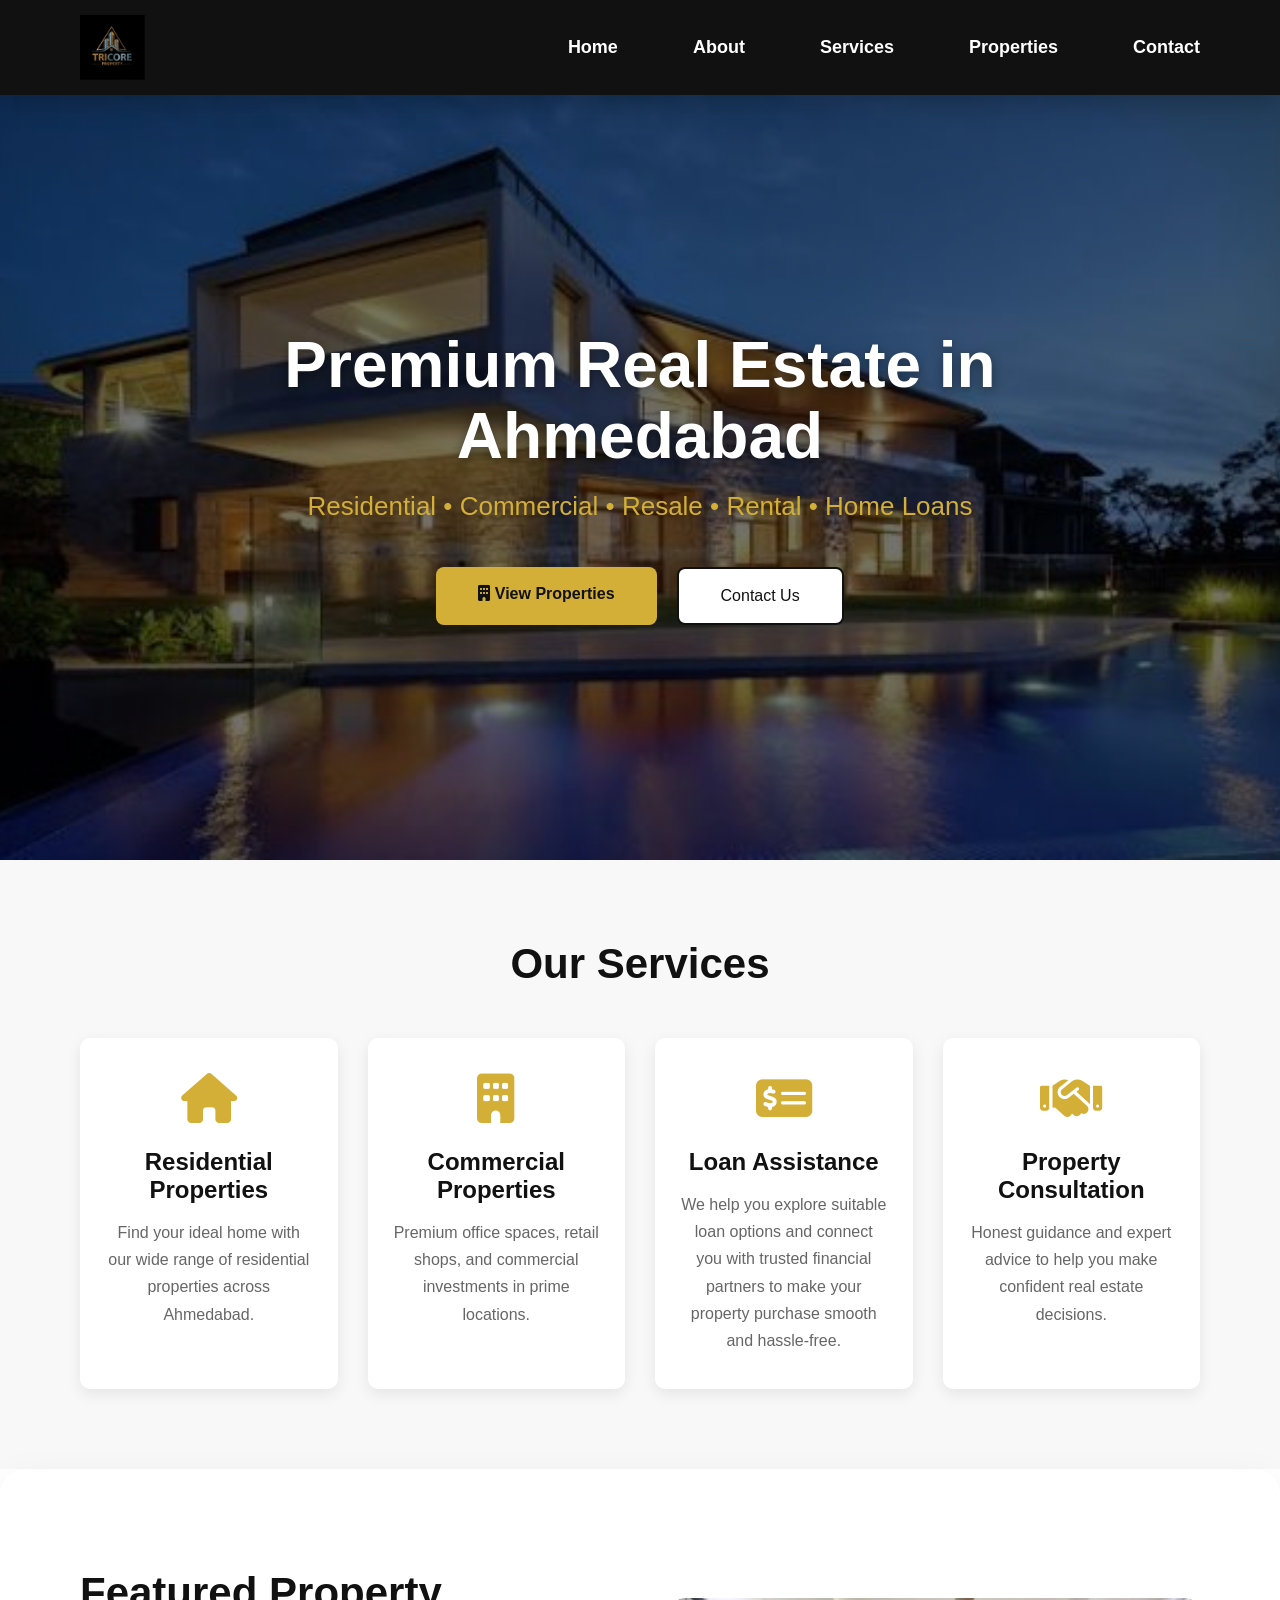
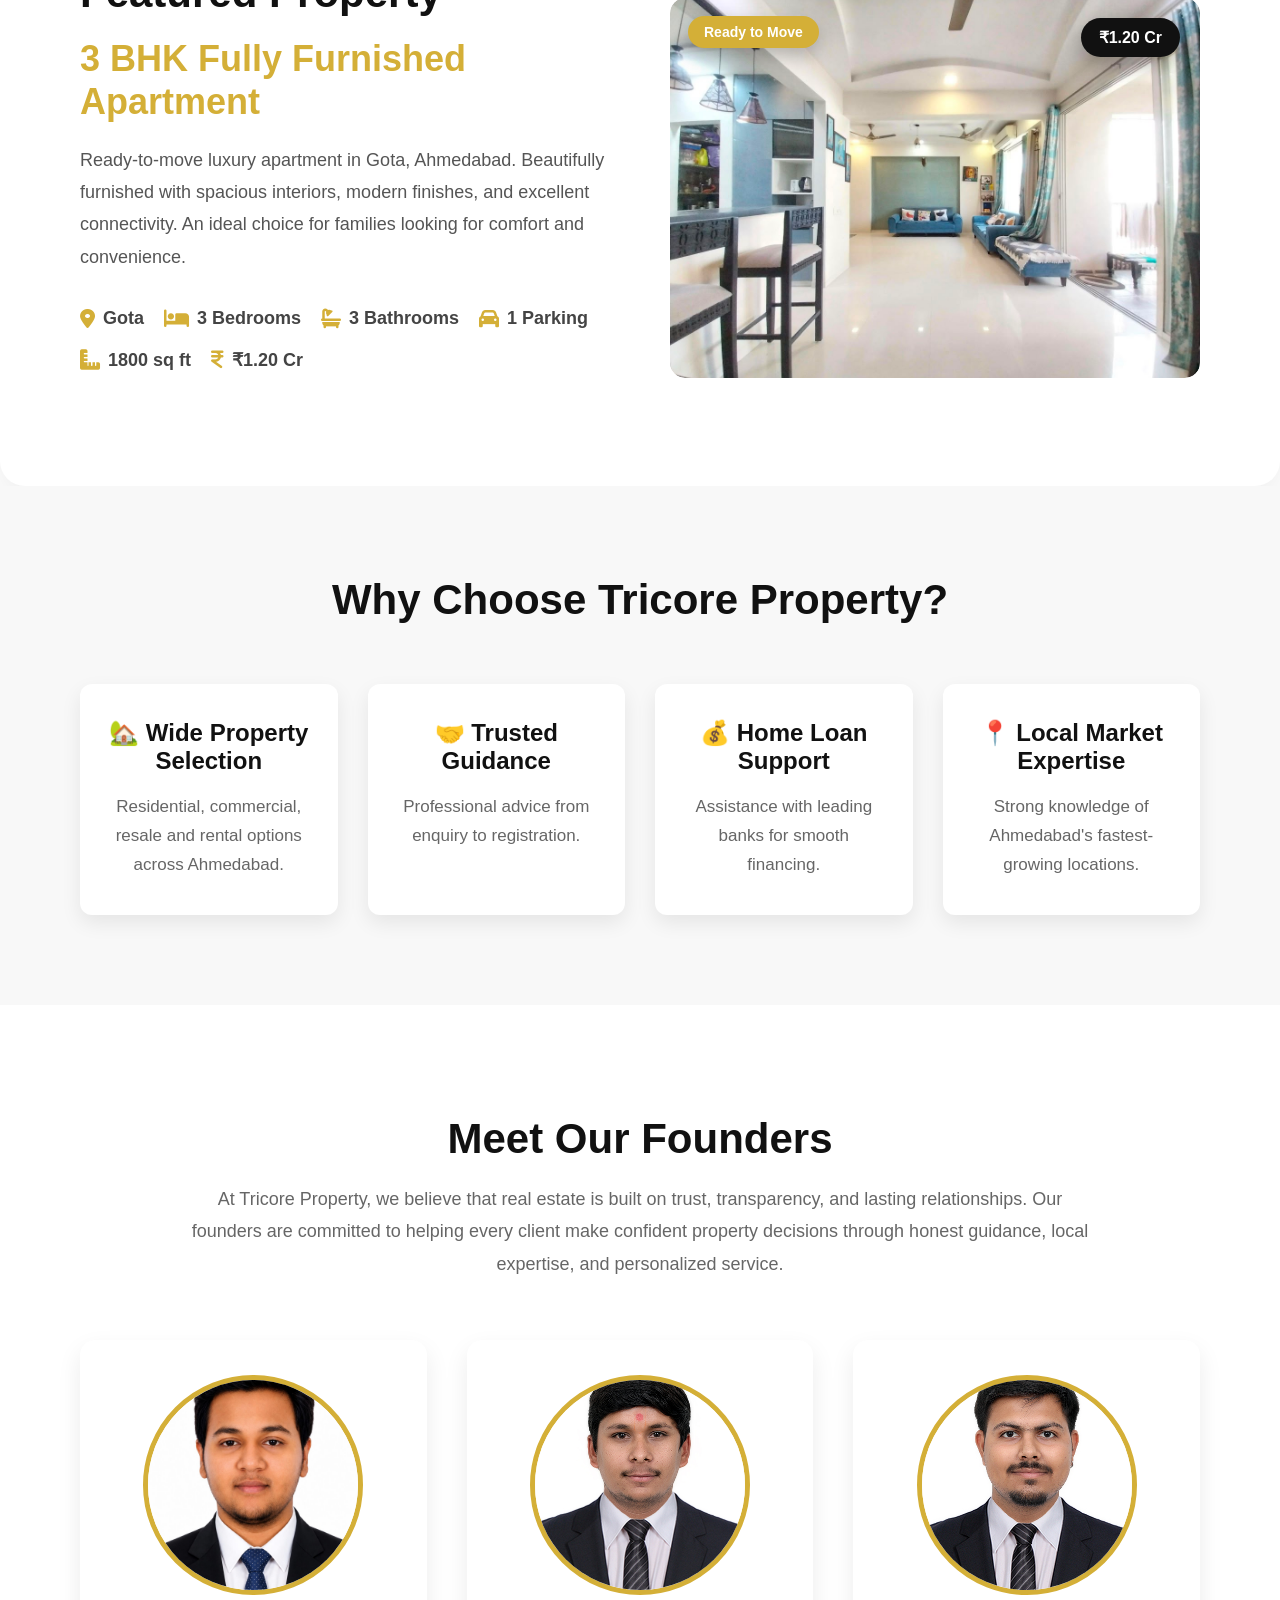
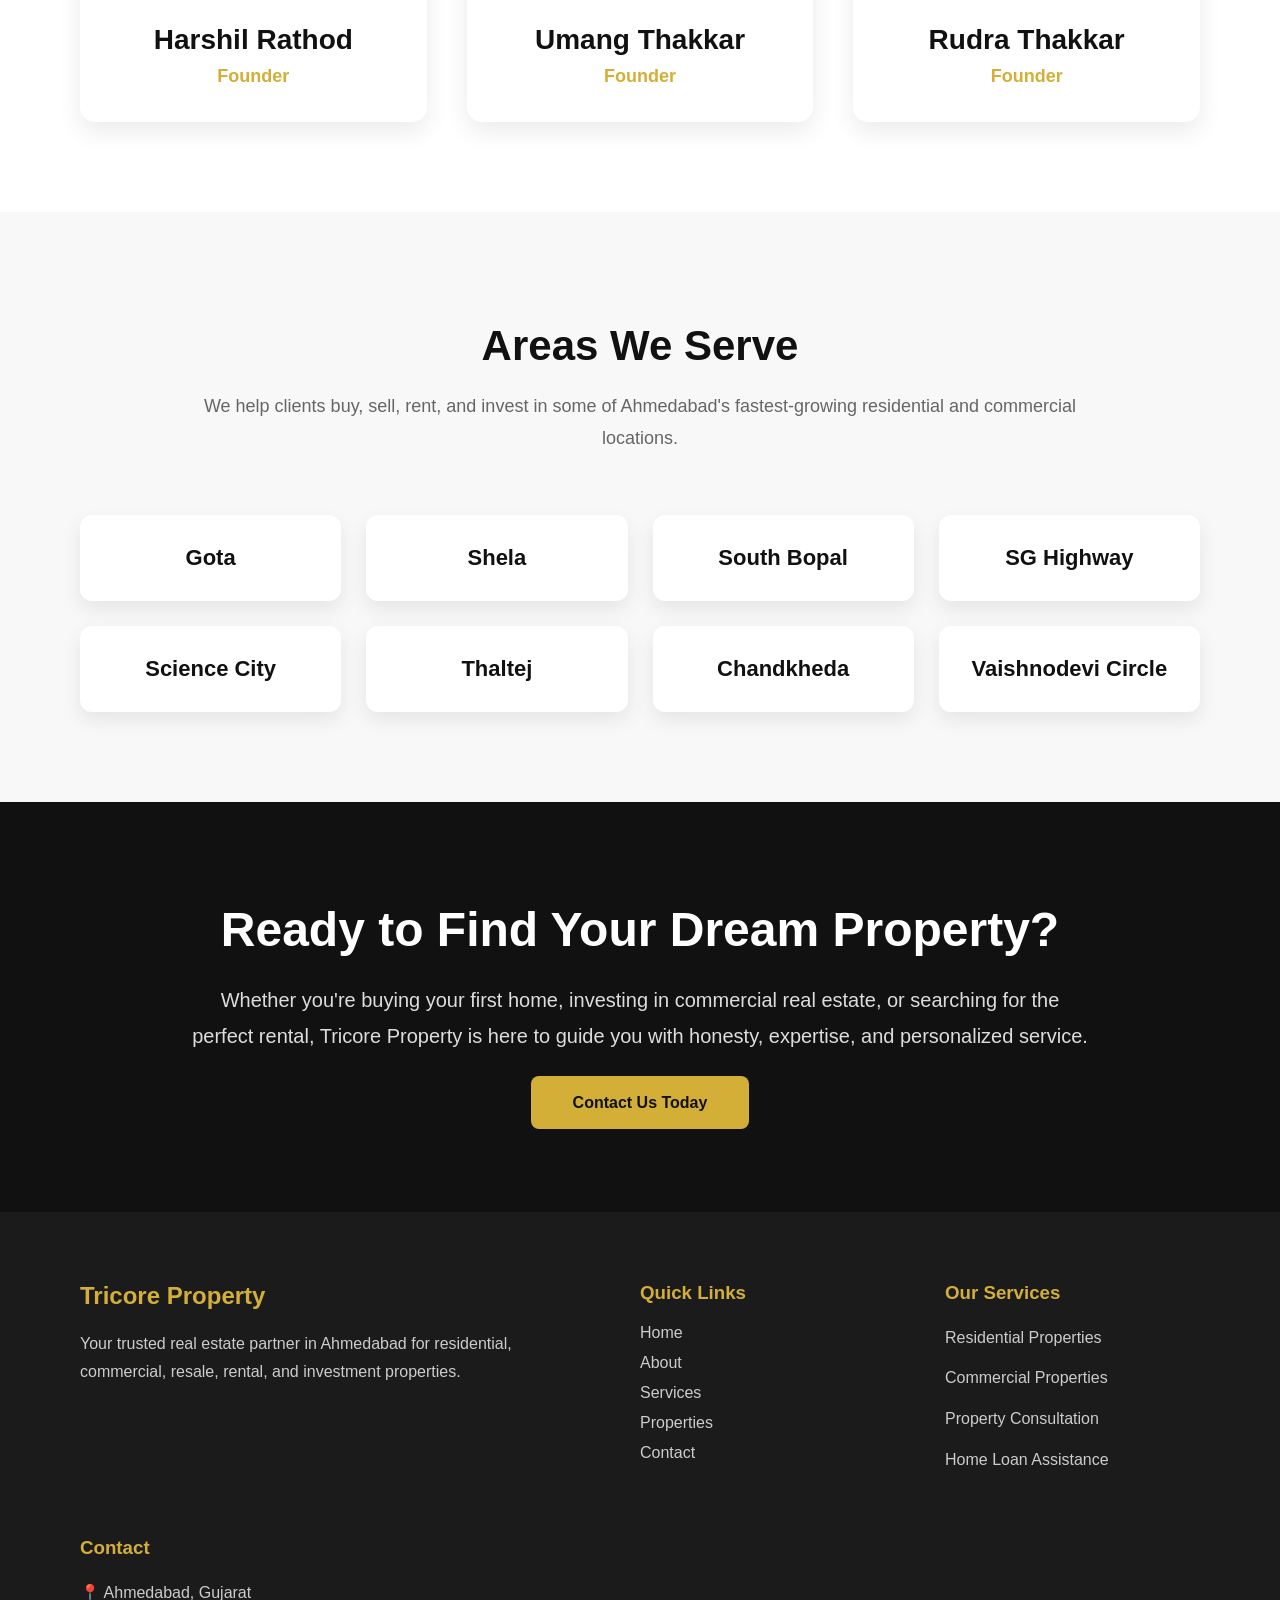
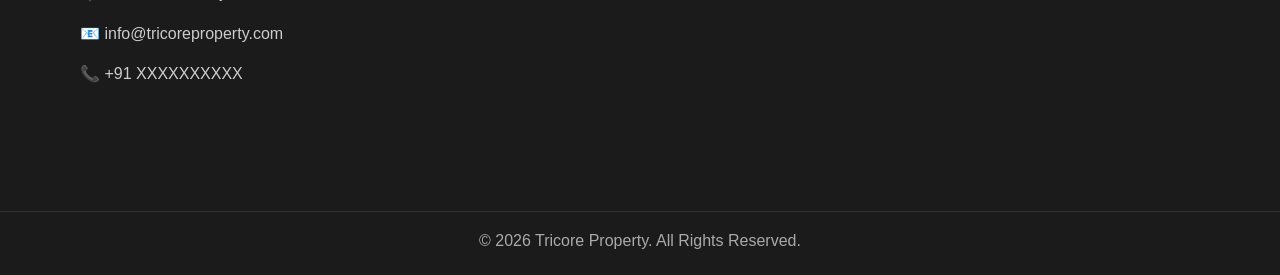
<file: index.html>
<!DOCTYPE html>
<html lang="en">
<head>

    <meta charset="UTF-8">

    <meta name="viewport" content="width=device-width, initial-scale=1.0">

    <title>Tricore Property | Trusted Real Estate Consultants in Ahmedabad</title>

    <meta name="description" content="Tricore Property helps you buy, sell, rent, and invest in residential and commercial properties across Ahmedabad. Trusted real estate consultants for residential and commercial real estate.">

    <meta name="keywords" content="Ahmedabad real estate, property consultant Ahmedabad, buy property Ahmedabad, sell property Ahmedabad, Tricore Property">

    <meta name="author" content="Tricore Property">

    <meta name="robots" content="index, follow">

    <!-- Favicon -->
    <link rel="icon" type="image/png" href="images/logo/favicon.png">

    <!-- Open Graph -->
    <meta property="og:title" content="Tricore Property">
    <meta property="og:description" content="Trusted Real Estate Consultants in Ahmedabad">
    <meta property="og:type" content="website">
    <meta property="og:image" content="images/logo/logo.png">

    <link rel="stylesheet" href="css/style.css">

    <!-- Font Awesome -->
    <link rel="stylesheet"
          href="https://cdnjs.cloudflare.com/ajax/libs/font-awesome/6.5.2/css/all.min.css">

</head>

<body>

<header>

    <div class="logo">

    <a href="index.html">

        <img src="images/logo/logo.png" alt="Tricore Property Logo">

    </a>

</div>

    <nav>
        <a href="index.html">Home</a>
        <a href="about.html">About</a>
        <a href="services.html">Services</a>
        <a href="properties.html">Properties</a>
        <a href="contact.html">Contact</a>
    </nav>

</header>

<section class="hero">

    <div class="hero-content">

        <h2>Premium Real Estate in Ahmedabad</h2>

        <p>
            Residential • Commercial • Resale • Rental • Home Loans
        </p>

        <div class="hero-buttons">
            <a href="properties.html" class="btn">
    <i class="fa-solid fa-building"></i>
    View Properties
</a>
            <a href="contact.html" class="btn-outline">Contact Us</a>
        </div>

    </div>

</section>

<section class="services">

    <h2>Our Services</h2>

    <div class="services-grid">

        <div class="service-card">

    <i class="fa-solid fa-house service-icon"></i>

    <h3>Residential Properties</h3>

    <p>
        Find your ideal home with our wide range of residential properties across Ahmedabad.
    </p>

</div>

        <div class="service-card">

    <i class="fa-solid fa-building service-icon"></i>

    <h3>Commercial Properties</h3>

    <p>
        Premium office spaces, retail shops, and commercial investments in prime locations.
    </p>

</div>

<div class="service-card">

    <i class="fa-solid fa-money-check-dollar service-icon"></i>

    <h3>Loan Assistance</h3>

    <p>
        We help you explore suitable loan options and connect you with trusted financial partners to make your property purchase smooth and hassle-free.
    </p>

</div>

        <div class="service-card">

    <i class="fa-solid fa-handshake service-icon"></i>

    <h3>Property Consultation</h3>

    <p>
        Honest guidance and expert advice to help you make confident real estate decisions.
    </p>

</div>

    </div>

</section>

<!-- FEATURED PROPERTY -->

<section class="featured-property">

    <div class="featured-content">

        <h2>Featured Property</h2>

        <h3>3 BHK Fully Furnished Apartment</h3>

        <p>
            Ready-to-move luxury apartment in Gota, Ahmedabad. Beautifully furnished
            with spacious interiors, modern finishes, and excellent connectivity.
            An ideal choice for families looking for comfort and convenience.
        </p>

        <div class="property-info">

            <span><i class="fa-solid fa-location-dot"></i> Gota</span>

            <span><i class="fa-solid fa-bed"></i> 3 Bedrooms</span>

            <span><i class="fa-solid fa-bath"></i> 3 Bathrooms</span>

            <span><i class="fa-solid fa-car"></i> 1 Parking</span>

            <span><i class="fa-solid fa-ruler-combined"></i> 1800 sq ft</span>

            <span><i class="fa-solid fa-indian-rupee-sign"></i> ₹1.20 Cr</span>

        </div>

    </div>

    <div class="featured-image">

    <span class="property-badge">
        Ready to Move
    </span>

    <span class="price-badge">
    ₹1.20 Cr
</span>

    <img src="images/properties/gota-3bhk.jpg"
         alt="3 BHK Fully Furnished Apartment in Gota">

</div>

</section>

<!-- WHY CHOOSE US -->

<section class="why-us">

    <h2>Why Choose Tricore Property?</h2>

    <div class="why-grid">

        <div class="why-card">
            <h3>🏡 Wide Property Selection</h3>
            <p>Residential, commercial, resale and rental options across Ahmedabad.</p>
        </div>

        <div class="why-card">
            <h3>🤝 Trusted Guidance</h3>
            <p>Professional advice from enquiry to registration.</p>
        </div>

        <div class="why-card">
            <h3>💰 Home Loan Support</h3>
            <p>Assistance with leading banks for smooth financing.</p>
        </div>

        <div class="why-card">
            <h3>📍 Local Market Expertise</h3>
            <p>Strong knowledge of Ahmedabad's fastest-growing locations.</p>
        </div>

    </div>

</section>
<!-- FOUNDERS -->

<section class="founders">

    <div class="section-title">
        <h2>Meet Our Founders</h2>

        <p>
            At Tricore Property, we believe that real estate is built on trust,
            transparency, and lasting relationships. Our founders are committed
            to helping every client make confident property decisions through
            honest guidance, local expertise, and personalized service.
        </p>
    </div>

    <div class="founders-grid">

        <div class="founder-card">
            <img src="images/founders/harshil-rathod.jpg" alt="Harshil Rathod">

            <h3>Harshil Rathod</h3>

            <span>Founder</span>
        </div>

        <div class="founder-card">
            <img src="images/founders/umang-thakkar.jpg" alt="Umang Thakkar">

            <h3>Umang Thakkar</h3>

            <span>Founder</span>
        </div>

        <div class="founder-card">
            <img src="images/founders/rudra-thakkar.jpg" alt="Rudra Thakkar">

            <h3>Rudra Thakkar</h3>

            <span>Founder</span>
        </div>

    </div>

</section>
<!-- AREAS WE SERVE -->

<section class="areas">

    <div class="section-title">

        <h2>Areas We Serve</h2>

        <p>
            We help clients buy, sell, rent, and invest in some of Ahmedabad's
            fastest-growing residential and commercial locations.
        </p>

    </div>

    <div class="areas-grid">

        <div class="area-card">Gota</div>
        <div class="area-card">Shela</div>
        <div class="area-card">South Bopal</div>
        <div class="area-card">SG Highway</div>
        <div class="area-card">Science City</div>
        <div class="area-card">Thaltej</div>
        <div class="area-card">Chandkheda</div>
        <div class="area-card">Vaishnodevi Circle</div>

    </div>

</section>
<!-- CONTACT CTA -->

<section class="contact-cta">

    <div class="contact-cta-content">

        <h2>Ready to Find Your Dream Property?</h2>

        <p>
            Whether you're buying your first home, investing in commercial real estate,
            or searching for the perfect rental, Tricore Property is here to guide you
            with honesty, expertise, and personalized service.
        </p>

        <a href="contact.html" class="btn">
            Contact Us Today
        </a>

    </div>

</section>
<!-- FOOTER -->

<footer>

    <div class="footer-container">

        <div class="footer-column">

            <h2>Tricore Property</h2>

            <p>
                Your trusted real estate partner in Ahmedabad for residential,
                commercial, resale, rental, and investment properties.
            </p>

        </div>

        <div class="footer-column">

            <h3>Quick Links</h3>

            <a href="index.html">Home</a>
            <a href="about.html">About</a>
            <a href="services.html">Services</a>
            <a href="properties.html">Properties</a>
            <a href="contact.html">Contact</a>

        </div>

        <div class="footer-column">

            <h3>Our Services</h3>

            <p>Residential Properties</p>
            <p>Commercial Properties</p>
            <p>Property Consultation</p>
            <p>Home Loan Assistance</p>

        </div>

        <div class="footer-column">

            <h3>Contact</h3>

            <p>📍 Ahmedabad, Gujarat</p>
            <p>📧 info@tricoreproperty.com</p>
            <p>📞 +91 XXXXXXXXXX</p>

        </div>

    </div>

    <div class="footer-bottom">

        <p>
            © 2026 Tricore Property. All Rights Reserved.
        </p>

    </div>

</footer>
</body>
</html>
</file>
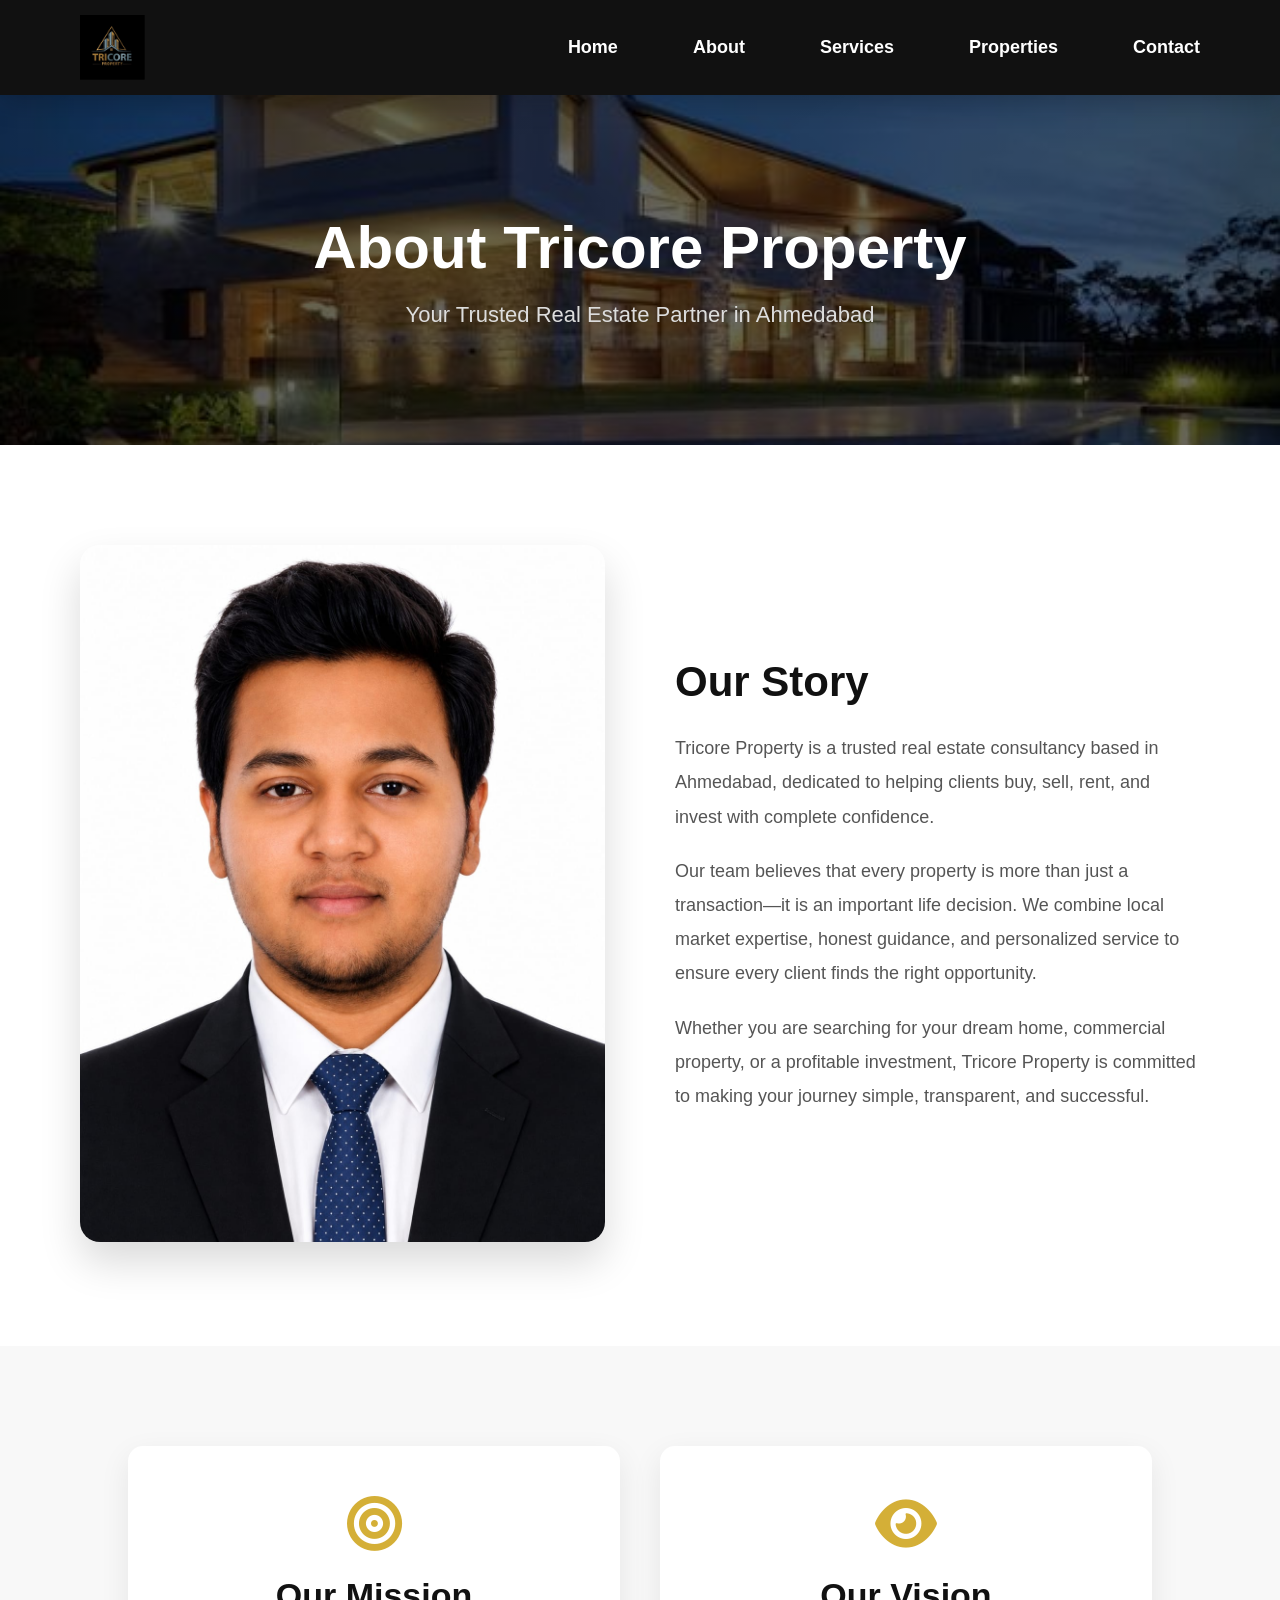
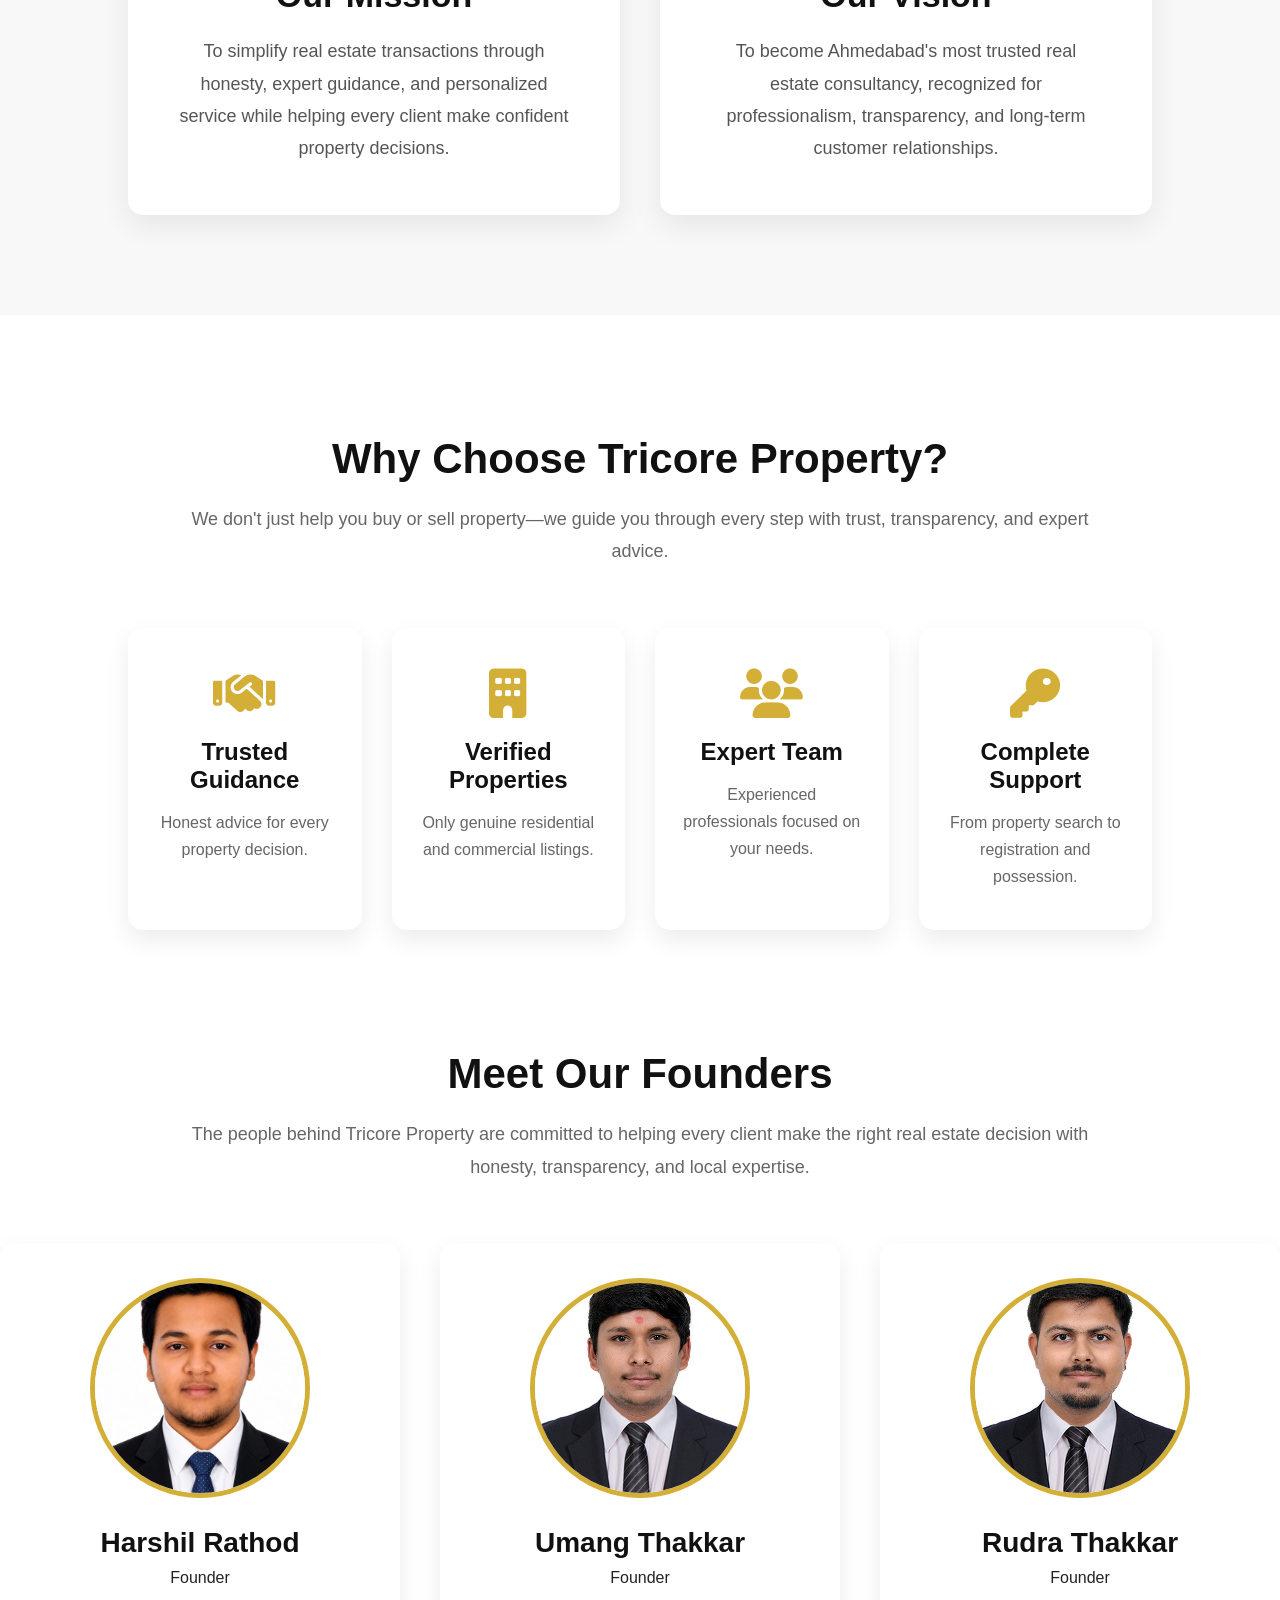
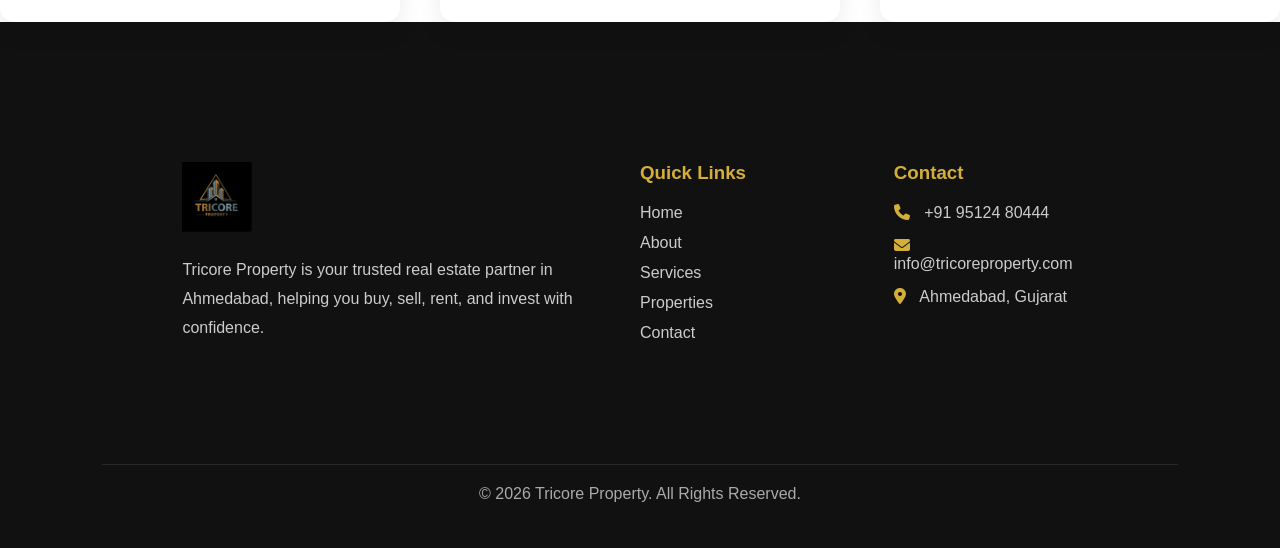
<file: about.html>
<!DOCTYPE html>
<html lang="en">

<head>

    <meta charset="UTF-8">
    <meta name="viewport" content="width=device-width, initial-scale=1.0">

    <title>About - Tricore Property</title>

    <link rel="stylesheet" href="css/style.css">

    <link rel="stylesheet"
        href="https://cdnjs.cloudflare.com/ajax/libs/font-awesome/6.7.2/css/all.min.css">

</head>

<body>

    <header>

        <div class="logo">
            <a href="index.html">
                <img src="images/logo/logo.png" alt="Tricore Property Logo">
            </a>
        </div>

        <nav>
            <a href="index.html">Home</a>
            <a href="about.html">About</a>
            <a href="services.html">Services</a>
            <a href="properties.html">Properties</a>
            <a href="contact.html">Contact</a>
        </nav>

    </header>

    <section class="page-banner">

        <div class="page-banner-content">

            <h1>About Tricore Property</h1>

            <p>Your Trusted Real Estate Partner in Ahmedabad</p>

        </div>

    </section>

    <section class="about-story">

    <div class="about-container">

        <div class="about-image">

            <img src="images/founders/harshil-rathod.jpg"
                 alt="Tricore Property">

        </div>

        <div class="about-text">

            <h2>Our Story</h2>

            <p>
                Tricore Property is a trusted real estate consultancy based in
                Ahmedabad, dedicated to helping clients buy, sell, rent, and
                invest with complete confidence.
            </p>

            <p>
                Our team believes that every property is more than just a
                transaction—it is an important life decision. We combine local
                market expertise, honest guidance, and personalized service to
                ensure every client finds the right opportunity.
            </p>

            <p>
                Whether you are searching for your dream home, commercial
                property, or a profitable investment, Tricore Property is
                committed to making your journey simple, transparent, and
                successful.
            </p>

        </div>

    </div>

</section>

<section class="mission-vision">

    <div class="mission-card">

        <i class="fa-solid fa-bullseye"></i>

        <h2>Our Mission</h2>

        <p>
            To simplify real estate transactions through honesty,
            expert guidance, and personalized service while helping
            every client make confident property decisions.
        </p>

    </div>

    <div class="mission-card">

        <i class="fa-solid fa-eye"></i>

        <h2>Our Vision</h2>

        <p>
            To become Ahmedabad's most trusted real estate consultancy,
            recognized for professionalism, transparency, and long-term
            customer relationships.
        </p>

    </div>

</section>

<section class="why-about">

    <div class="section-title">

        <h2>Why Choose Tricore Property?</h2>

        <p>
            We don't just help you buy or sell property—we guide you through every step with trust,
            transparency, and expert advice.
        </p>

    </div>

    <div class="why-grid">

        <div class="why-box">
            <i class="fa-solid fa-handshake"></i>
            <h3>Trusted Guidance</h3>
            <p>Honest advice for every property decision.</p>
        </div>

        <div class="why-box">
            <i class="fa-solid fa-building"></i>
            <h3>Verified Properties</h3>
            <p>Only genuine residential and commercial listings.</p>
        </div>

        <div class="why-box">
            <i class="fa-solid fa-users"></i>
            <h3>Expert Team</h3>
            <p>Experienced professionals focused on your needs.</p>
        </div>

        <div class="why-box">
            <i class="fa-solid fa-key"></i>
            <h3>Complete Support</h3>
            <p>From property search to registration and possession.</p>
        </div>

    </div>

</section>

<section class="about-founders">

    <div class="section-title">

        <h2>Meet Our Founders</h2>

        <p>
            The people behind Tricore Property are committed to helping every
            client make the right real estate decision with honesty,
            transparency, and local expertise.
        </p>

    </div>

    <div class="founders-grid">

        <div class="founder-card">

            <img src="images/founders/harshil-rathod.jpg" alt="Harshil Rathod">

            <h3>Harshil Rathod</h3>

            <p>Founder</p>

        </div>

        <div class="founder-card">

            <img src="images/founders/umang-thakkar.jpg" alt="Umang Thakkar">

            <h3>Umang Thakkar</h3>

            <p>Founder</p>

        </div>

        <div class="founder-card">

            <img src="images/founders/rudra-thakkar.jpg" alt="Rudra Thakkar">

            <h3>Rudra Thakkar</h3>

            <p>Founder</p>

        </div>

    </div>

</section>

<footer class="footer">

    <div class="footer-container">

        <div class="footer-about">

            <img src="images/logo/logo.png" alt="Tricore Property">

            <p>
                Tricore Property is your trusted real estate partner in Ahmedabad,
                helping you buy, sell, rent, and invest with confidence.
            </p>

        </div>

        <div class="footer-links">

            <h3>Quick Links</h3>

            <ul>
                <li><a href="index.html">Home</a></li>
                <li><a href="about.html">About</a></li>
                <li><a href="services.html">Services</a></li>
                <li><a href="properties.html">Properties</a></li>
                <li><a href="contact.html">Contact</a></li>
            </ul>

        </div>

        <div class="footer-contact">

            <h3>Contact</h3>

            <p><i class="fa-solid fa-phone"></i> +91 95124 80444</p>

            <p><i class="fa-solid fa-envelope"></i> info@tricoreproperty.com</p>

            <p><i class="fa-solid fa-location-dot"></i> Ahmedabad, Gujarat</p>

        </div>

    </div>

    <div class="footer-bottom">

        <p>
            © 2026 Tricore Property. All Rights Reserved.
        </p>

    </div>

</footer>

</body>

</html>
</file>
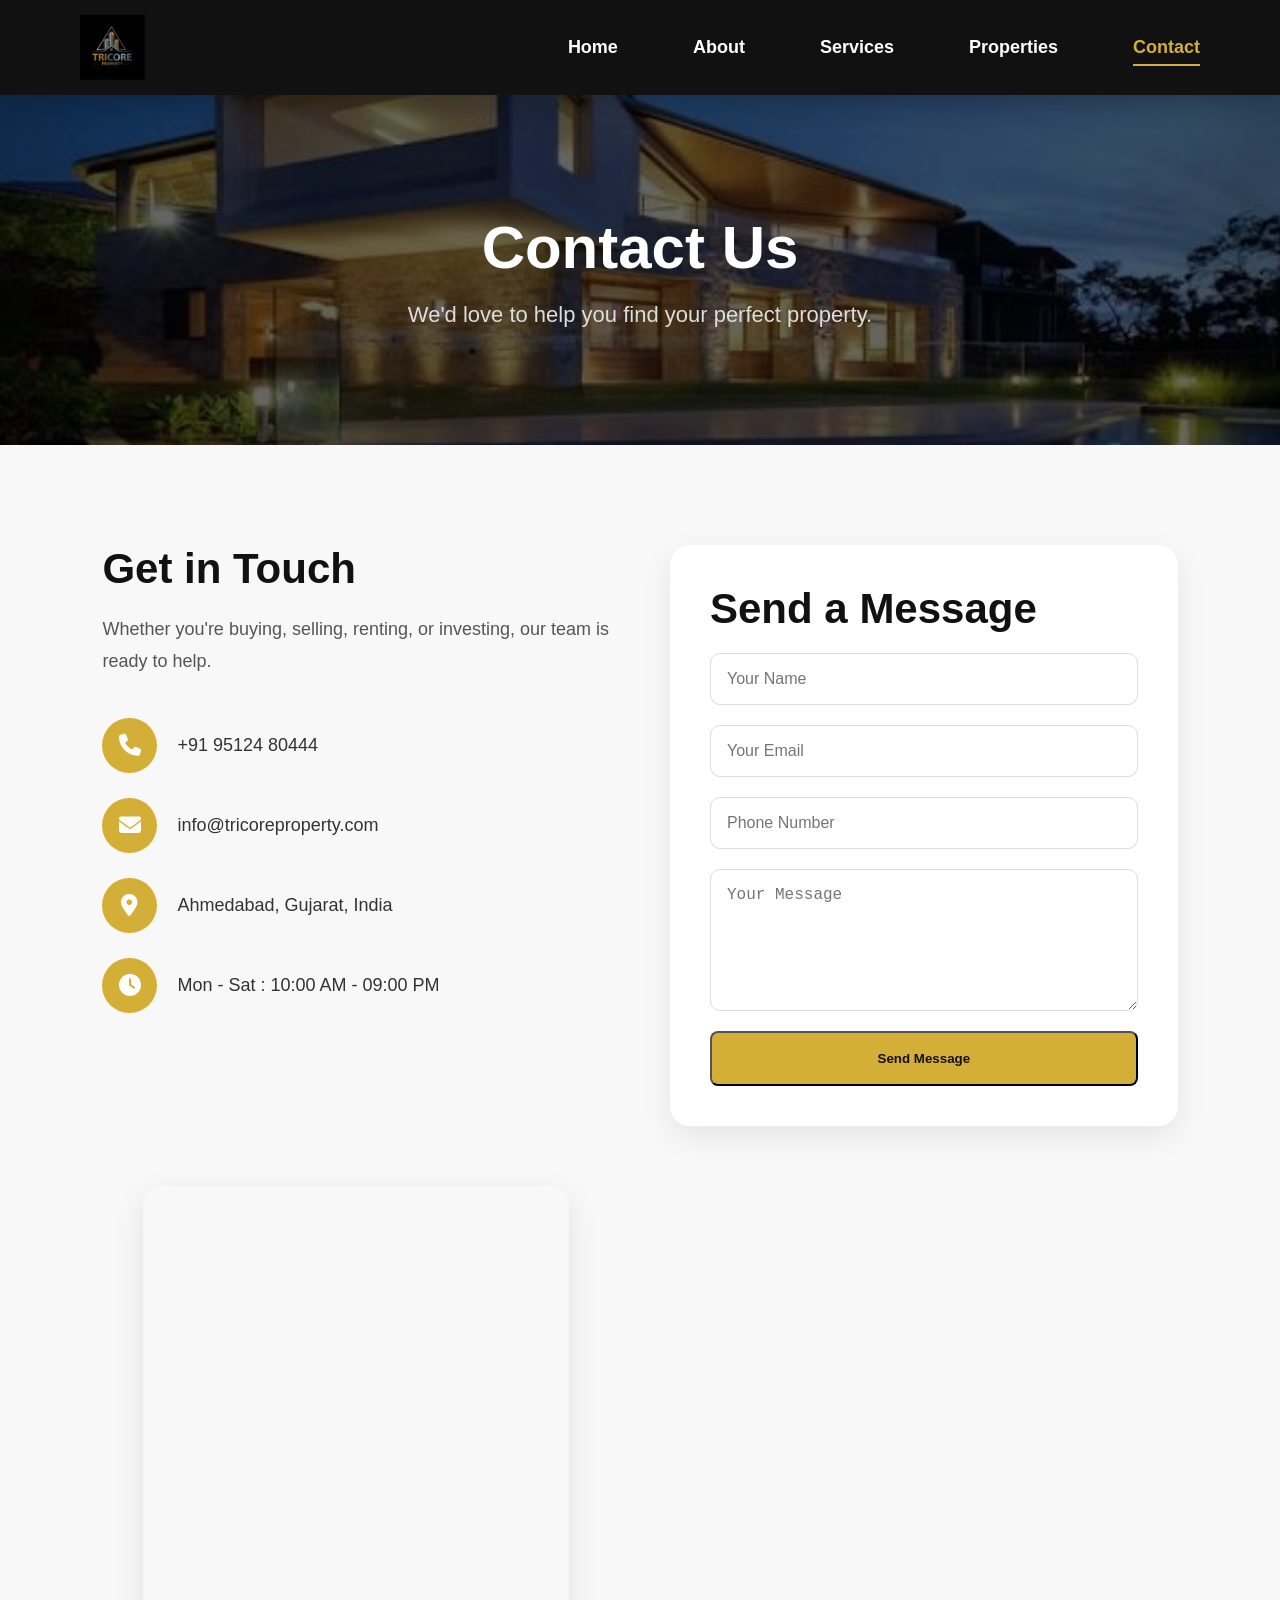
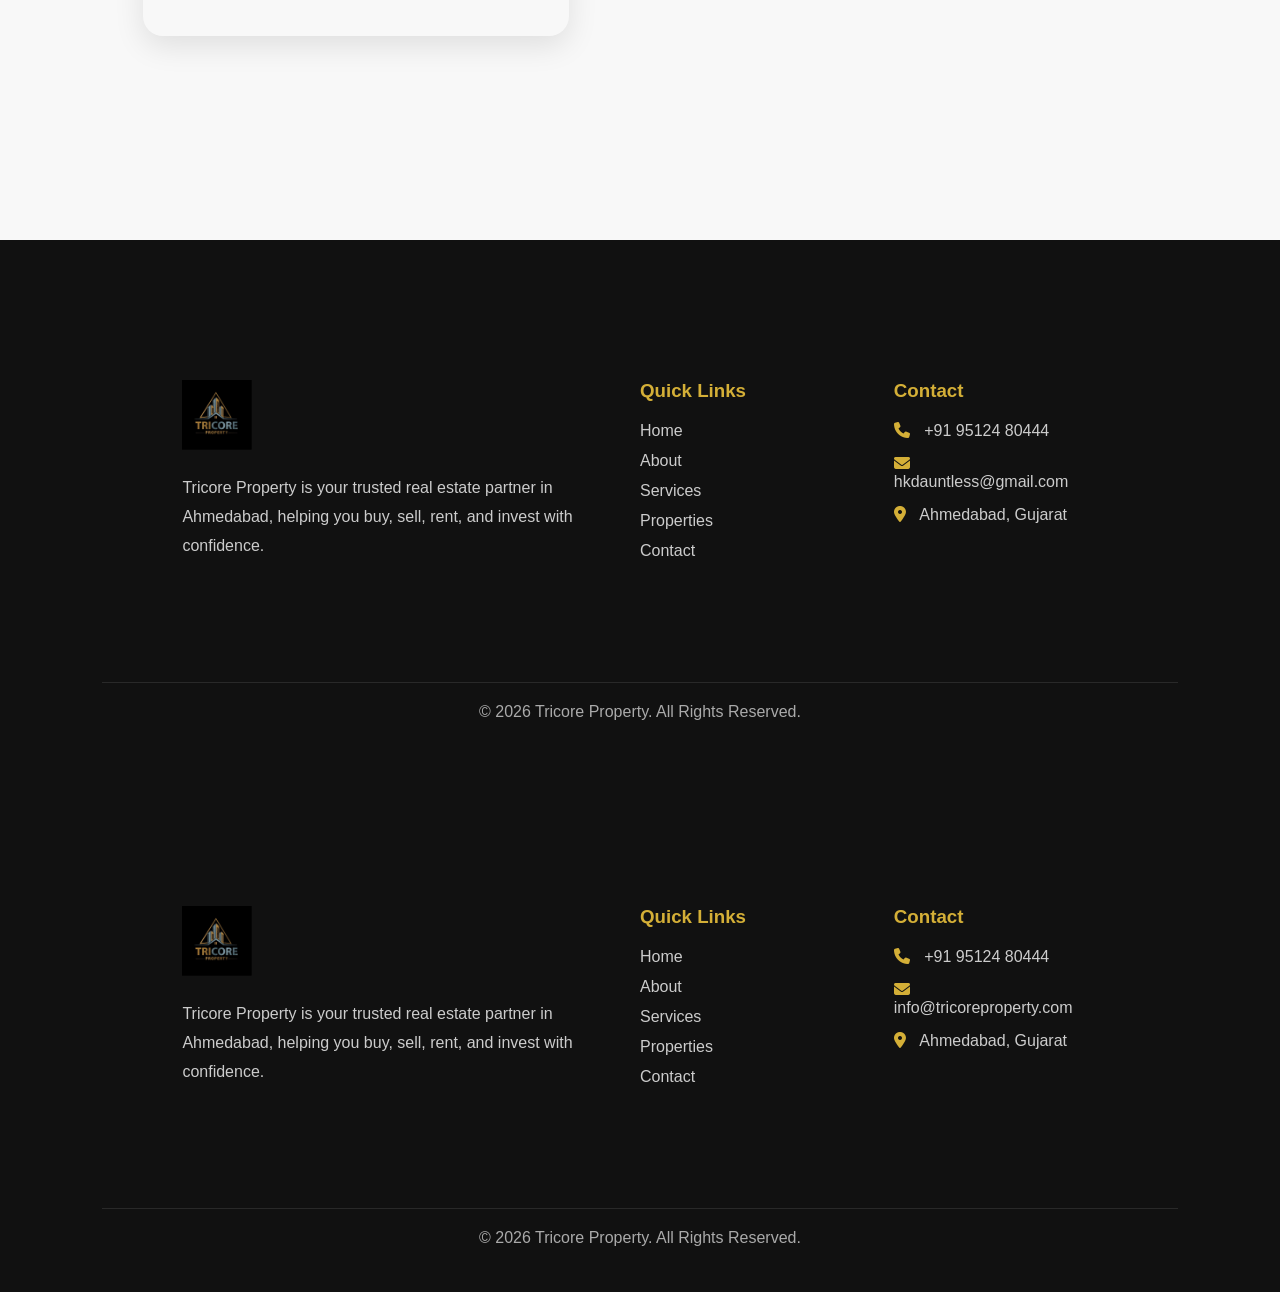
<file: contact.html>
<!DOCTYPE html>
<html lang="en">

<head>

    <meta charset="UTF-8">
    <meta name="viewport" content="width=device-width, initial-scale=1.0">

    <title>Contact Us - Tricore Property</title>

    <link rel="stylesheet" href="css/style.css">

    <link rel="stylesheet"
    href="https://cdnjs.cloudflare.com/ajax/libs/font-awesome/6.7.2/css/all.min.css">

</head>

<body>

<header>

    <div class="logo">
        <img src="images/logo/logo.png" alt="Tricore Property">
    </div>

    <nav>

        <a href="index.html">Home</a>
        <a href="about.html">About</a>
        <a href="services.html">Services</a>
        <a href="properties.html">Properties</a>
        <a href="contact.html" class="active">Contact</a>

    </nav>

</header>

<section class="page-banner">

    <div class="page-banner-content">

        <h1>Contact Us</h1>

        <p>
            We'd love to help you find your perfect property.
        </p>

    </div>

</section>

<section class="contact-section">

    <div class="contact-info">

        <h2>Get in Touch</h2>

        <p>
            Whether you're buying, selling, renting, or investing,
            our team is ready to help.
        </p>

        <div class="contact-item">
            <i class="fa-solid fa-phone"></i>
            <span>+91 95124 80444</span>
        </div>

        <div class="contact-item">
            <i class="fa-solid fa-envelope"></i>
            <span>info@tricoreproperty.com</span>
        </div>

        <div class="contact-item">
            <i class="fa-solid fa-location-dot"></i>
            <span>Ahmedabad, Gujarat, India</span>
        </div>

        <div class="contact-item">
    <i class="fa-solid fa-clock"></i>
    <span>Mon - Sat : 10:00 AM - 09:00 PM</span>
</div>

    </div>

    <div class="contact-form">

        <h2>Send a Message</h2>

        <form action="https://formsubmit.co/info@tricoreproperty.in" method="POST">

    <!-- Disable CAPTCHA -->
    <input type="hidden" name="_captcha" value="false">

    <!-- Email Subject -->
    <input type="hidden" name="_subject" value="New Enquiry from Tricore Property Website">

    <!-- Redirect after successful submission -->
    <input type="hidden" name="_next" value="http://127.0.0.1:5500/contact.html?success=true">

    <input
        type="text"
        name="Name"
        placeholder="Your Name"
        required>

    <input
        type="email"
        name="Email"
        placeholder="Your Email"
        required>

    <input
        type="tel"
        name="Phone"
        placeholder="Phone Number"
        required>

    <textarea
        name="Message"
        placeholder="Your Message"
        rows="6"
        required></textarea>

    <button type="submit" class="btn">
        Send Message
    </button>

</form>

    </div>

    <section class="map-section">

    <iframe
        src="https://www.google.com/maps?q=Ahmedabad,Gujarat&output=embed"
        allowfullscreen=""
        loading="lazy">
    </iframe>

</section>

</section>

<footer class="footer">

    <div class="footer-container">

        <div class="footer-about">

            <img src="images/logo/logo.png" alt="Tricore Property">

            <p>
                Tricore Property is your trusted real estate partner in Ahmedabad,
                helping you buy, sell, rent, and invest with confidence.
            </p>

        </div>

        <div class="footer-links">

            <h3>Quick Links</h3>

            <ul>
                <li><a href="index.html">Home</a></li>
                <li><a href="about.html">About</a></li>
                <li><a href="services.html">Services</a></li>
                <li><a href="properties.html">Properties</a></li>
                <li><a href="contact.html">Contact</a></li>
            </ul>

        </div>

        <div class="footer-contact">

            <h3>Contact</h3>

            <p><i class="fa-solid fa-phone"></i> +91 95124 80444</p>

            <p><i class="fa-solid fa-envelope"></i> hkdauntless@gmail.com</p>

            <p><i class="fa-solid fa-location-dot"></i> Ahmedabad, Gujarat</p>

        </div>

    </div>

    <div class="footer-bottom">

        <p>
            © 2026 Tricore Property. All Rights Reserved.
        </p>

    </div>

</footer>

<footer class="footer">

    <div class="footer-container">

        <div class="footer-about">

            <img src="images/logo/logo.png" alt="Tricore Property">

            <p>
                Tricore Property is your trusted real estate partner in Ahmedabad,
                helping you buy, sell, rent, and invest with confidence.
            </p>

        </div>

        <div class="footer-links">

            <h3>Quick Links</h3>

            <ul>
                <li><a href="index.html">Home</a></li>
                <li><a href="about.html">About</a></li>
                <li><a href="services.html">Services</a></li>
                <li><a href="properties.html">Properties</a></li>
                <li><a href="contact.html">Contact</a></li>
            </ul>

        </div>

        <div class="footer-contact">

            <h3>Contact</h3>

            <p><i class="fa-solid fa-phone"></i> +91 95124 80444</p>

            <p><i class="fa-solid fa-envelope"></i> info@tricoreproperty.com</p>

            <p><i class="fa-solid fa-location-dot"></i> Ahmedabad, Gujarat</p>

        </div>

    </div>

    <div class="footer-bottom">

        <p>
            © 2026 Tricore Property. All Rights Reserved.
        </p>

    </div>

</footer>

</body>

</html>
</file>
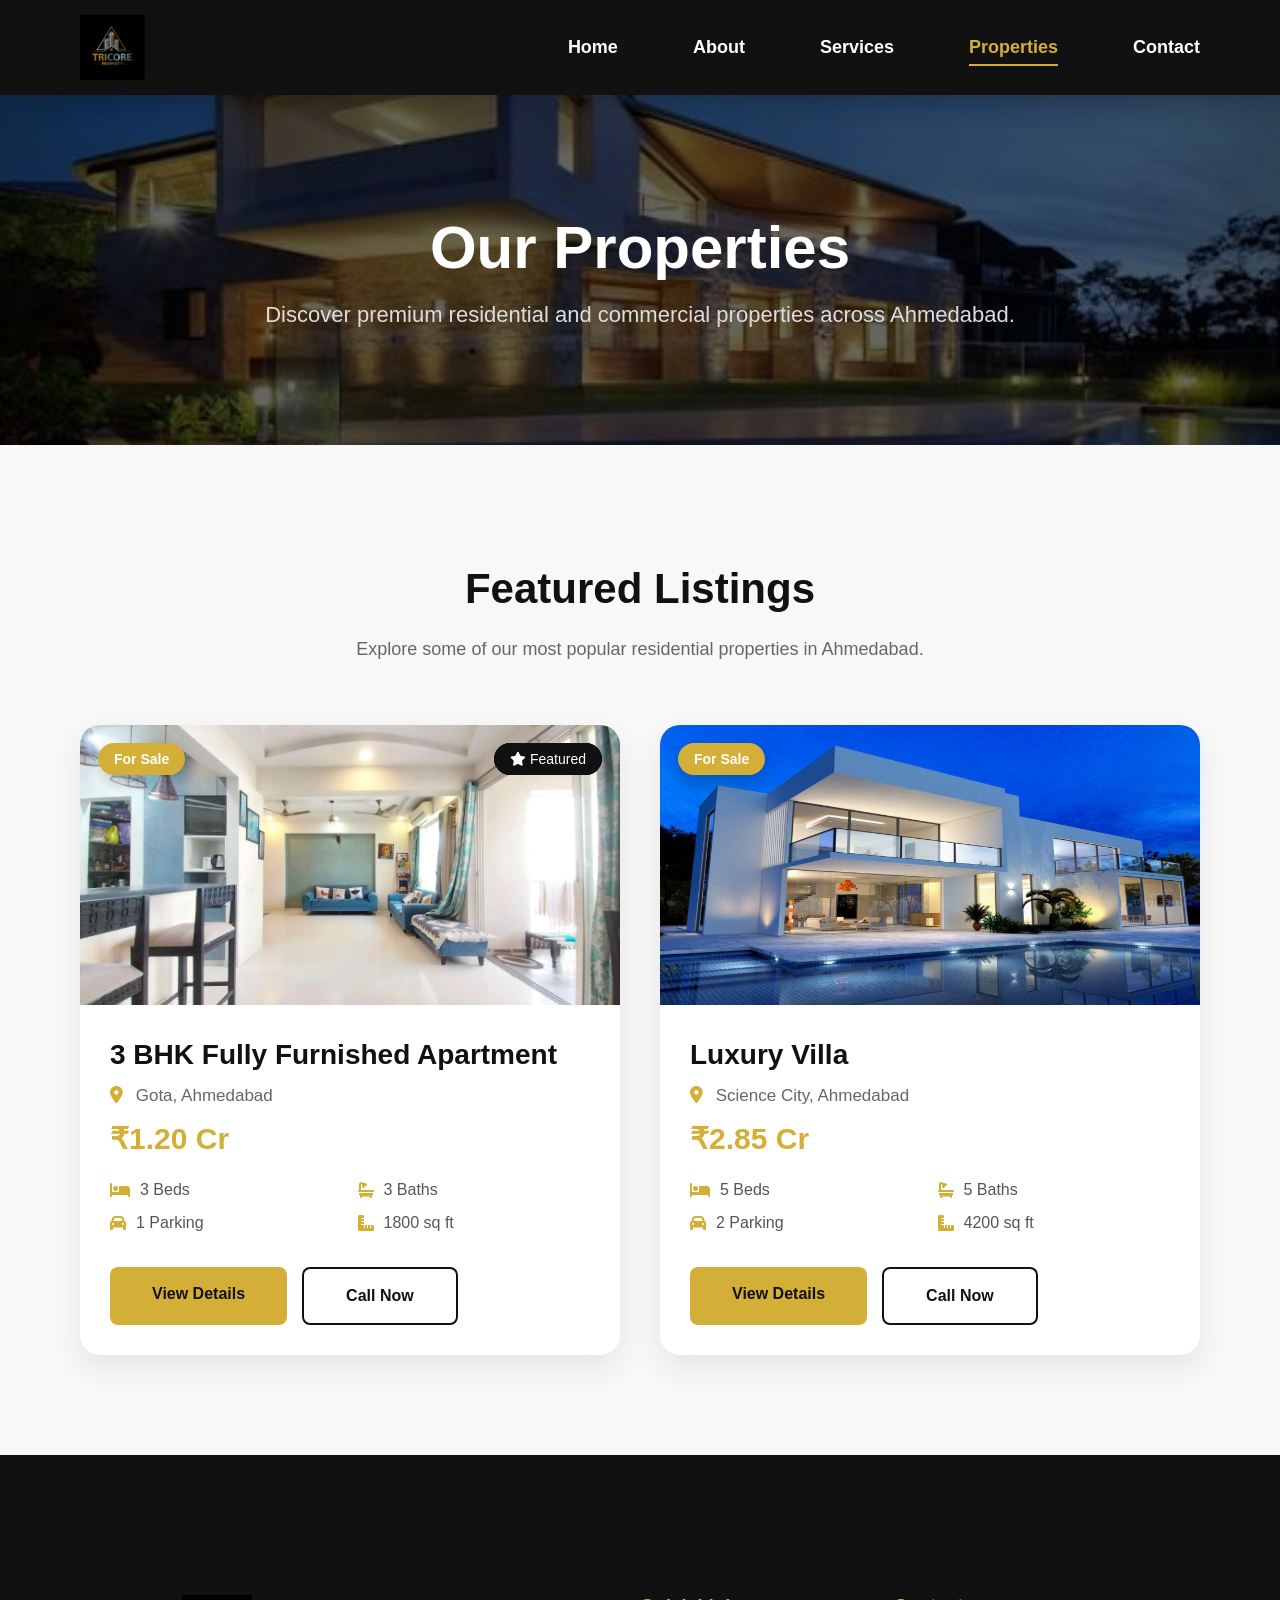
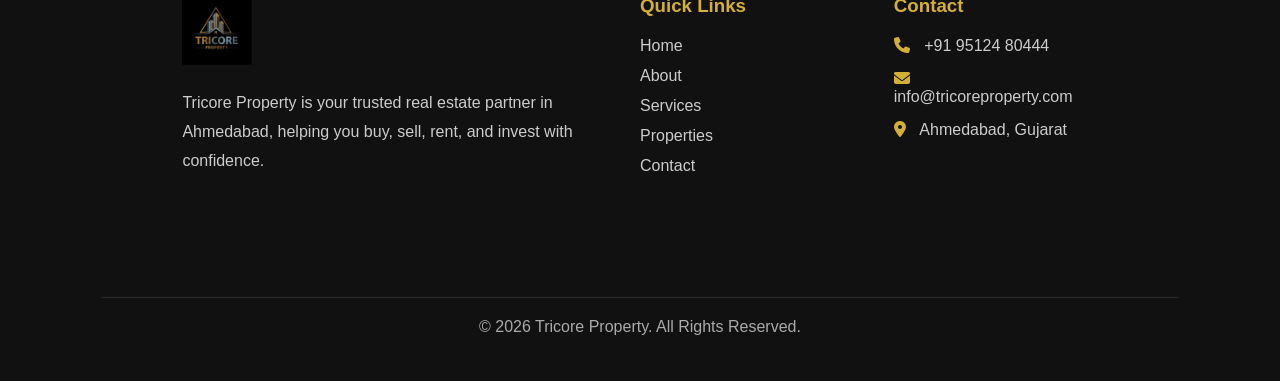
<file: properties.html>
<!DOCTYPE html>
<html lang="en">

<head>

    <meta charset="UTF-8">
    <meta name="viewport" content="width=device-width, initial-scale=1.0">

    <title>Properties - Tricore Property</title>

    <link rel="stylesheet" href="css/style.css">

    <link rel="stylesheet"
        href="https://cdnjs.cloudflare.com/ajax/libs/font-awesome/6.7.2/css/all.min.css">

</head>

<body>

    <!-- Header -->

    <header>

        <div class="logo">
            <img src="images/logo/logo.png" alt="Tricore Property">
        </div>

        <nav>

            <a href="index.html">Home</a>
            <a href="about.html">About</a>
            <a href="services.html">Services</a>
            <a href="properties.html" class="active">Properties</a>
            <a href="contact.html">Contact</a>

        </nav>

    </header>


    <!-- Banner -->

    <section class="page-banner">

        <div class="page-banner-content">

            <h1>Our Properties</h1>

            <p>
                Discover premium residential and commercial properties
                across Ahmedabad.
            </p>

        </div>

    </section>

    <section class="properties-page">

    <div class="section-title">

        <h2>Featured Listings</h2>

        <p>
            Explore some of our most popular residential properties in Ahmedabad.
        </p>

    </div>

    <div class="properties-grid">

    <!-- Property 1 -->

    <div class="property-card">

        <div class="property-image">

            <img src="images/properties/gota-3bhk.jpg" alt="3 BHK Apartment">

            <span class="property-badge">For Sale</span>
            <span class="featured-badge">
    <i class="fa-solid fa-star"></i> Featured
</span>

            <span class="featured-badge">
                <i class="fa-solid fa-star"></i> Featured
            </span>

        </div>

        <div class="property-details">

            <h3>3 BHK Fully Furnished Apartment</h3>

            <p class="location">
                <i class="fa-solid fa-location-dot"></i>
                Gota, Ahmedabad
            </p>

            <p class="price">₹1.20 Cr</p>

            <div class="property-features">

                <span><i class="fa-solid fa-bed"></i>3 Beds</span>
                <span><i class="fa-solid fa-bath"></i>3 Baths</span>
                <span><i class="fa-solid fa-car"></i>1 Parking</span>
                <span><i class="fa-solid fa-ruler-combined"></i>1800 sq ft</span>

            </div>

            <div class="property-buttons">

                <a href="property-details.html" class="btn">
                    View Details
                </a>

                <a href="tel:+919512480444" class="btn btn-outline">
                    Call Now
                </a>

            </div>

        </div>

    </div>


    <!-- Property 2 -->

    <div class="property-card">

        <div class="property-image">

            <img src="images/properties/property1.jpg" alt="Luxury Villa">

            <span class="property-badge">For Sale</span>

        </div>

        <div class="property-details">

            <h3>Luxury Villa</h3>

            <p class="location">
                <i class="fa-solid fa-location-dot"></i>
                Science City, Ahmedabad
            </p>

            <p class="price">₹2.85 Cr</p>

            <div class="property-features">

                <span><i class="fa-solid fa-bed"></i>5 Beds</span>
                <span><i class="fa-solid fa-bath"></i>5 Baths</span>
                <span><i class="fa-solid fa-car"></i>2 Parking</span>
                <span><i class="fa-solid fa-ruler-combined"></i>4200 sq ft</span>

            </div>

            <div class="property-buttons">

                <a href="#" class="btn">
                    View Details
                </a>

                <a href="tel:+919512480444" class="btn btn-outline">
                    Call Now
                </a>

            </div>

        </div>

    </div>

</div>

</section>

<footer class="footer">

    <div class="footer-container">

        <div class="footer-about">

            <img src="images/logo/logo.png" alt="Tricore Property">

            <p>
                Tricore Property is your trusted real estate partner in Ahmedabad,
                helping you buy, sell, rent, and invest with confidence.
            </p>

        </div>

        <div class="footer-links">

            <h3>Quick Links</h3>

            <ul>
                <li><a href="index.html">Home</a></li>
                <li><a href="about.html">About</a></li>
                <li><a href="services.html">Services</a></li>
                <li><a href="properties.html">Properties</a></li>
                <li><a href="contact.html">Contact</a></li>
            </ul>

        </div>

        <div class="footer-contact">

            <h3>Contact</h3>

            <p><i class="fa-solid fa-phone"></i> +91 95124 80444</p>

            <p><i class="fa-solid fa-envelope"></i> info@tricoreproperty.com</p>

            <p><i class="fa-solid fa-location-dot"></i> Ahmedabad, Gujarat</p>

        </div>

    </div>

    <div class="footer-bottom">

        <p>
            © 2026 Tricore Property. All Rights Reserved.
        </p>

    </div>

</footer>


</body>

</html>
</file>
<file: css/style.css>
*{
    margin:0;
    padding:0;
    box-sizing:border-box;
}

body{
    font-family:Arial, Helvetica, sans-serif;
    background:#ffffff;
    color:#222;
}

/* HEADER */

header{
    position:sticky;
    top:0;
    z-index:1000;

    display:flex;
    justify-content:space-between;
    align-items:center;

    padding:15px 80px;

    background:#111;

    box-shadow:0 8px 25px rgba(0,0,0,.20);

    transition:all .3s ease;
}
.logo img{
    height:65px;
    width:auto;
    display:block;
}

nav{
    display:flex;
    gap:35px;
}

nav{
    display:flex;
    gap:35px;
}

nav a{
    color:#fff;
    text-decoration:none;
    margin-left:40px;
    font-size:18px;
    font-weight:600;
    transition:.3s;
    position:relative;
}

nav a::after{
    content:"";
    position:absolute;
    left:0;
    bottom:-8px;
    width:0;
    height:3px;
    background:#d4af37;
    transition:.3s;
}

nav a:hover::after{
    width:100%;
}

nav a:hover{
    color:#d4af37;
}

nav a::after{
    content:"";
    position:absolute;
    left:0;
    bottom:-8px;
    width:0;
    height:2px;
    background:#d4af37;
    transition:.3s;
}

nav a:hover::after{
    width:100%;
}

nav a.active{
    color:#d4af37;
}

nav a.active::after{
    width:100%;
}

/* HERO */

.hero{
    height:85vh;
    background-image:
        linear-gradient(rgba(0,0,0,.55),rgba(0,0,0,.55)),
        url("../images/hero/hero.jpg");
    background-size:cover;
    background-position:center;
    background-repeat:no-repeat;
    display:flex;
    justify-content:center;
    align-items:center;
    text-align:center;
    color:#fff;
}

.hero-content{
    position:relative;
    z-index:2;
    max-width:900px;

    animation:fadeUp 1.2s ease;
}

.hero h2{
    font-size:64px;
    line-height:1.1;
    margin-bottom:20px;
    text-shadow:0 3px 12px rgba(0,0,0,.4);
}

.hero p{
    font-size:26px;
    color:#d4af37;
    margin-bottom:45px;
    font-weight:500;
}

.hero-buttons{
    display:flex;
    justify-content:center;
    gap:20px;
}

.btn{
    background:#d4af37;
    color:#111;
    padding:18px 42px;
    border-radius:8px;
    text-decoration:none;
    font-weight:700;
    transition:.3s;
}

.btn:hover{
    background:#c39b22;
    transform:translateY(-2px);
}

.btn-outline{
    border:2px solid #fff;
    color:#fff;
    padding:18px 42px;
    border-radius:8px;
    text-decoration:none;
    transition:.3s;
}

.btn-outline:hover{
    background:#fff;
    color:#111;
}

/* SERVICES SECTION */

.services{
    padding:80px;
    background:#f8f8f8;
}

.services h2{
    text-align:center;
    font-size:42px;
    margin-bottom:50px;
    color:#111;
}

.services-grid{
    display:grid;
    grid-template-columns:repeat(4,1fr);
    gap:30px;
}

.service-card{
    background:#fff;
    padding:35px 25px;
    border-radius:10px;
    text-align:center;
    box-shadow:0 5px 15px rgba(0,0,0,.08);
    transition:.3s;
}

.service-card:hover{
    transform:translateY(-8px);
    box-shadow:0 15px 30px rgba(0,0,0,.15);
}

.service-card h3{
    font-size:24px;
    margin-bottom:15px;
    color:#111;
}

.service-card p{
    color:#666;
    line-height:1.7;
}
/* FEATURED PROPERTY */

.featured-property{
    display:grid;
    grid-template-columns:1fr 1fr;
    gap:60px;

    align-items:center;

    padding:100px 80px 80px;

    background:#fff;

    border-radius:25px;

    box-shadow:0 15px 40px rgba(0,0,0,.08);
}

.featured-content{
    max-width:100%;
}

.featured-content h2{
    font-size:42px;
    margin-bottom:20px;
    color:#111;
}

.featured-content h3{
    font-size:36px;
    line-height:1.2;
    color:#d4af37;
    margin-bottom:20px;
}

.featured-content p{
    font-size:18px;
    color:#555;
    line-height:1.8;
    margin-bottom:35px;
}

.featured-image{
    position:relative;
    overflow:hidden;
    border-radius:15px;
}

.featured-image img{
    width:100%;
    height:380px;
    object-fit:cover;
    display:block;
    border-radius:15px;
    transition:transform .4s ease;
}

.featured-image:hover img{
    transform:scale(1.08);
}

/* WHY CHOOSE US */

.why-us{
    padding:90px 80px;
    background:#f8f8f8;
}

.why-us h2{
    text-align:center;
    font-size:42px;
    color:#111;
    margin-bottom:60px;
}

.why-grid{
    display:grid;
    grid-template-columns:repeat(4,1fr);
    gap:30px;
}

.why-card{
    background:#fff;
    padding:35px 25px;
    border-radius:12px;
    text-align:center;
    box-shadow:0 8px 20px rgba(0,0,0,.08);
    transition:.3s;
}

.why-card:hover{
    transform:translateY(-8px);
    box-shadow:0 18px 35px rgba(0,0,0,.15);
}

.why-card h3{
    font-size:24px;
    color:#111;
    margin-bottom:18px;
}

.why-card p{
    color:#666;
    line-height:1.7;
    font-size:17px;
}
/* FOUNDERS */

.founders{
    padding:90px 80px;
    background:#ffffff;
}

.section-title{
    max-width:900px;
    margin:0 auto 60px;
    padding-top:20px;
    text-align:center;
}

.section-title h2{
    font-size:42px;
    color:#111;
    margin-bottom:20px;
}

.section-title p{
    color:#666;
    font-size:18px;
    line-height:1.8;
}

.founders-grid{
    display:grid;
    grid-template-columns:repeat(3,1fr);
    gap:40px;
}

.founder-card{
    background:#fff;
    text-align:center;
    padding:35px 25px;
    border-radius:15px;
    box-shadow:0 10px 25px rgba(0,0,0,.08);
    transition:.3s;
}

.founder-card:hover{
    transform:translateY(-8px);
    box-shadow:0 18px 35px rgba(0,0,0,.15);
}

.founder-card img{
    width:220px;
    height:220px;
    object-fit:cover;
    border-radius:50%;
    border:5px solid #d4af37;
    margin-bottom:25px;
}

.founder-card h3{
    font-size:28px;
    color:#111;
    margin-bottom:10px;
}

.founder-card span{
    color:#d4af37;
    font-weight:700;
    font-size:18px;
}
/* AREAS WE SERVE */

.areas{
    padding:90px 80px;
    background:#f8f8f8;
}

.areas-grid{
    display:grid;
    grid-template-columns:repeat(4,1fr);
    gap:25px;
    margin-top:50px;
}

.area-card{
    background:#fff;
    padding:30px;
    text-align:center;
    font-size:22px;
    font-weight:700;
    color:#111;
    border-radius:12px;
    box-shadow:0 8px 20px rgba(0,0,0,.08);
    transition:.3s;
    cursor:pointer;
}

.area-card:hover{
    background:#d4af37;
    color:#111;
    transform:translateY(-8px);
    box-shadow:0 18px 35px rgba(0,0,0,.15);
}
/* ==========================
   CONTACT CTA
========================== */

.contact-cta{
    background:#111;
    color:#fff;
    padding:100px 80px;
    text-align:center;
}

.contact-cta-content{
    max-width:900px;
    margin:0 auto;
}

.contact-cta h2{
    font-size:48px;
    margin-bottom:25px;
}

.contact-cta p{
    font-size:20px;
    line-height:1.8;
    color:#ddd;
    margin-bottom:40px;
}

/* ==========================
   FOOTER
========================== */

footer{
    background:#1b1b1b;
    color:#fff;
}

.footer-container{
    display:grid;
    grid-template-columns:repeat(4,1fr);
    gap:50px;
    padding:70px 80px;
}

.footer-column h2,
.footer-column h3{
    color:#d4af37;
    margin-bottom:20px;
}

.footer-column p{
    color:#ccc;
    line-height:1.8;
    margin-bottom:12px;
}

.footer-column a{
    display:block;
    color:#ccc;
    text-decoration:none;
    margin-bottom:12px;
    transition:.3s;
}

.footer-column a:hover{
    color:#d4af37;
}

.footer-bottom{
    border-top:1px solid rgba(255,255,255,.1);
    text-align:center;
    padding:25px;
}

.footer-bottom p{
    color:#aaa;
}

/* ==========================
   ANIMATIONS
========================== */

@keyframes fadeUp{

    from{
        opacity:0;
        transform:translateY(40px);
    }

    to{
        opacity:1;
        transform:translateY(0);
    }

}

/* ==========================
   SERVICE ICONS
========================== */

.service-icon{
    font-size:50px;
    color:#d4af37;
    margin-bottom:25px;
    display:block;
}

/* ==========================
   FEATURED PROPERTY INFO
========================== */

.property-info{
    display:flex;
    flex-wrap:wrap;
    gap:20px;
    margin:25px 0 35px;
}

.property-info span{
    display:flex;
    align-items:center;
    gap:8px;
    font-size:18px;
    font-weight:600;
    color:#444;
}

.property-info i{
    color:#d4af37;
    font-size:20px;
}

/* ==========================
   PROPERTY BADGE
========================== */

.featured-image{
    position:relative;
}

.property-badge{
    position:absolute;
    top:20px;
    left:20px;

    background:#28a745;
    color:#fff;

    padding:10px 18px;

    border-radius:30px;

    font-size:15px;
    font-weight:700;

    z-index:2;

    box-shadow:0 8px 20px rgba(0,0,0,.25);
}

/* PRICE BADGE */

.price-badge{
    position:absolute;
    top:20px;
    right:20px;

    background:#111;
    color:#fff;

    padding:10px 18px;

    border-radius:30px;

    font-size:16px;
    font-weight:700;

    z-index:2;

    box-shadow:0 8px 20px rgba(0,0,0,.25);
}

/* ==========================
   PROPERTY BUTTONS
========================== */

.property-buttons{
    display:flex;
    gap:15px;
    margin-top:35px;
    flex-wrap:wrap;
}

.whatsapp-btn{
    display:inline-flex;
    align-items:center;
    justify-content:center;
    gap:10px;

    background:#25D366;
    color:#fff;

    padding:15px 28px;

    border-radius:8px;

    text-decoration:none;

    font-size:18px;
    font-weight:600;

    transition:.3s;
}

.whatsapp-btn:hover{
    background:#1ebe5d;
    transform:translateY(-3px);
}

.whatsapp-btn i{
    font-size:22px;
}

/* ==========================
   PAGE BANNER
========================== */

.page-banner{
    height:350px;
    background:linear-gradient(rgba(0,0,0,.6), rgba(0,0,0,.6)),
    url("../images/hero/hero.jpg") center/cover no-repeat;

    display:flex;
    justify-content:center;
    align-items:center;

    text-align:center;

    color:#fff;
}

.page-banner h1{
    font-size:60px;
    margin-bottom:20px;
}

.page-banner p{
    font-size:22px;
    color:#ddd;
}

/* ==========================
   ABOUT STORY
========================== */

.about-story{
    padding:100px 80px;
    background:#ffffff;
}

.about-container{
    max-width:1200px;
    margin:auto;

    display:grid;
    grid-template-columns:1fr 1fr;
    gap:70px;

    align-items:center;
}

.about-image img{
    width:100%;
    border-radius:20px;
    box-shadow:0 20px 40px rgba(0,0,0,.15);
}

.about-text h2{
    font-size:42px;
    margin-bottom:25px;
    color:#111;
}

.about-text p{
    font-size:18px;
    line-height:1.9;
    color:#555;
    margin-bottom:20px;
}

/* ===========================
   Mission & Vision
=========================== */

.mission-vision{
    padding:100px 10%;
    display:grid;
    grid-template-columns:repeat(2,1fr);
    gap:40px;
    background:#f8f8f8;
}

.mission-card{
    background:#fff;
    padding:50px;
    border-radius:15px;
    text-align:center;
    box-shadow:0 10px 30px rgba(0,0,0,.08);
    transition:.3s;
}

.mission-card:hover{
    transform:translateY(-10px);
}

.mission-card i{
    font-size:55px;
    color:#d4af37;
    margin-bottom:25px;
}

.mission-card h2{
    font-size:34px;
    margin-bottom:20px;
    color:#111;
}

.mission-card p{
    font-size:18px;
    color:#555;
    line-height:1.8;
}

/*==========================
Why Choose About
===========================*/

.why-about{
    padding:100px 10%;
}

.why-grid{
    display:grid;
    grid-template-columns:repeat(4,1fr);
    gap:30px;
    margin-top:60px;
}

.why-box{
    background:#fff;
    padding:40px 25px;
    text-align:center;
    border-radius:15px;
    box-shadow:0 10px 25px rgba(0,0,0,.08);
    transition:.3s;
}

.why-box:hover{
    transform:translateY(-10px);
}

.why-box i{
    font-size:50px;
    color:#d4af37;
    margin-bottom:20px;
}

.why-box h3{
    font-size:24px;
    margin-bottom:15px;
    color:#111;
}

.why-box p{
    color:#666;
    line-height:1.7;
}

/* ==========================
   PROPERTIES PAGE
========================== */

.properties-page{
    padding:100px 80px;
    background:#f8f8f8;
}

.properties-grid{
    display:grid;
    grid-template-columns:repeat(2,1fr);
    gap:40px;
}

.property-card{
    background:#fff;
    border-radius:20px;
    overflow:hidden;
    box-shadow:0 12px 30px rgba(0,0,0,.08);
    transition:.3s;
}

.property-card:hover{
    transform:translateY(-10px);
    box-shadow:0 20px 40px rgba(0,0,0,.15);
}

.property-card img{
    width:100%;
    height:280px;
    object-fit:cover;
    transition:transform .4s ease;
}

.property-card:hover img{
    transform:scale(1.05);
}

.property-details{
    padding:30px;
}

.property-details h3{
    font-size:28px;
    color:#111;
    margin-bottom:15px;
}

.property-details .location{
    font-size:17px;
    color:#666;
    margin-bottom:15px;
}

.property-details .location i{
    color:#d4af37;
    margin-right:8px;
}

.property-details .price{
    font-size:30px;
    font-weight:700;
    color:#d4af37;
    margin-bottom:25px;
}

.property-image{
    position:relative;
}

.property-badge{
    position:absolute;
    top:18px;
    left:18px;
    background:#d4af37;
    color:#fff;
    padding:8px 16px;
    border-radius:30px;
    font-size:14px;
    font-weight:600;
}

.featured-badge{
    position:absolute;
    top:18px;
    right:18px;
    background:#111;
    color:#fff;
    padding:8px 16px;
    border-radius:30px;
    font-size:14px;
}

.property-features{
    display:grid;
    grid-template-columns:repeat(2,1fr);
    gap:15px;
    margin:25px 0;
}

.property-features span{
    display:flex;
    align-items:center;
    gap:10px;
    color:#555;
    font-size:16px;
}

.property-features i{
    color:#d4af37;
}

.property-buttons{
    display:flex;
    gap:15px;
}

.btn-outline{
    background:#fff;
    color:#111;
    border:2px solid #111;
}

.btn-outline:hover{
    background:#111;
    color:#fff;
}

/*==============================
PROPERTY DETAILS PAGE
===============================*/

.property-details-page{
    padding:100px 8%;
    display:grid;
    grid-template-columns:1.2fr 1fr;
    gap:60px;
    align-items:start;
    background:#f8f8f8;
}

.property-image-large img{
    width:100%;
    border-radius:20px;
    box-shadow:0 15px 40px rgba(0,0,0,.12);
}

.property-info h2{
    font-size:42px;
    color:#111;
    margin-bottom:20px;
}

.detail-location{
    font-size:20px;
    color:#666;
    margin-bottom:20px;
}

.detail-location i{
    color:#d4af37;
    margin-right:10px;
}

.detail-price{
    font-size:42px;
    color:#d4af37;
    font-weight:700;
    margin-bottom:35px;
}

.detail-features{
    display:grid;
    grid-template-columns:repeat(2,1fr);
    gap:20px;
    margin-bottom:40px;
}

.detail-features div{
    background:#fff;
    padding:20px;
    border-radius:12px;
    display:flex;
    align-items:center;
    gap:15px;
    box-shadow:0 5px 20px rgba(0,0,0,.08);
}

.detail-features i{
    color:#d4af37;
    font-size:24px;
}

.property-info h3{
    font-size:30px;
    margin-bottom:20px;
    color:#111;
}

.property-info p{
    font-size:18px;
    line-height:1.8;
    color:#555;
}

.property-actions{
    display:flex;
    gap:20px;
    margin-top:40px;
}

/*==============================
CONTACT PAGE
===============================*/

.contact-section{
    padding:100px 8%;
    display:grid;
    grid-template-columns:1fr 1fr;
    gap:60px;
    background:#f8f8f8;
}

.contact-info h2,
.contact-form h2{
    font-size:42px;
    margin-bottom:20px;
    color:#111;
}

.contact-info p{
    color:#555;
    font-size:18px;
    line-height:1.8;
    margin-bottom:40px;
}

.contact-item{
    display:flex;
    align-items:center;
    gap:20px;
    margin-bottom:25px;
    font-size:18px;
    color:#333;
}

.contact-item i{
    width:55px;
    height:55px;
    background:#d4af37;
    color:#fff;
    display:flex;
    align-items:center;
    justify-content:center;
    border-radius:50%;
    font-size:22px;
}

.contact-form{
    background:#fff;
    padding:40px;
    border-radius:20px;
    box-shadow:0 10px 30px rgba(0,0,0,.08);
}

.contact-form form{
    display:flex;
    flex-direction:column;
    gap:20px;
}

.contact-form input,
.contact-form textarea{
    width:100%;
    padding:16px;
    border:1px solid #ddd;
    border-radius:10px;
    font-size:16px;
    outline:none;
    transition:.3s;
}

.contact-form input:focus,
.contact-form textarea:focus{
    border-color:#d4af37;
}

.contact-form textarea{
    resize:vertical;
}

.contact-form button{
    width:100%;
}

.map-section{
    padding:0 8% 100px;
    background:#f8f8f8;
}

.map-section iframe{
    width:100%;
    height:450px;
    border:none;
    border-radius:20px;
    box-shadow:0 10px 30px rgba(0,0,0,.1);
}

/*==============================
RESPONSIVE DESIGN
===============================*/

@media (max-width:992px){

    header{
        padding:15px 30px;
        flex-direction:column;
        gap:20px;
    }

    nav{
        display:flex;
        flex-wrap:wrap;
        justify-content:center;
        gap:20px;
    }

    nav a{
        margin-left:0;
    }

    .properties-grid{
        grid-template-columns:1fr;
    }

    .property-details-page{
        grid-template-columns:1fr;
    }

    .contact-section{
        grid-template-columns:1fr;
    }

}

/*==============================
MOBILE (768px and below)
===============================*/

@media (max-width:768px){

    header{
        padding:15px 20px;
    }
.logo img{
    height:50px;
}
.footer-container{
    grid-template-columns:1fr;
    text-align:center;
}

.footer-about img{
    margin:0 auto 20px;
}
    nav{
        gap:15px;
    }

    nav a{
        font-size:16px;
    }

    .hero{
        padding:80px 20px;
        text-align:center;
    }

    .hero h1{
        font-size:42px;
        line-height:1.2;
    }

    .hero p{
        font-size:18px;
    }

    .hero-buttons{
        display:flex;
        flex-direction:column;
        gap:15px;
        align-items:center;
    }

    .hero-buttons .btn{
        width:220px;
        text-align:center;
    }

    .services-grid,
    .properties-grid,
    .founders-grid,
    .areas-grid{
        grid-template-columns:1fr;
    }

    .featured-property,
    .why-content,
    .property-details-page,
    .contact-section{
        grid-template-columns:1fr;
    }

    .section-title h2{
        font-size:36px;
    }

}

/*==============================
FOOTER
===============================*/

.footer{
    background:#111;
    color:#fff;
    padding:70px 8% 20px;
}

.footer-container{
    display:grid;
    grid-template-columns:2fr 1fr 1fr;
    gap:50px;
    margin-bottom:40px;
}

.footer-about img{
    height:70px;
    margin-bottom:20px;
}

.footer-about p{
    color:#ccc;
    line-height:1.8;
}

.footer h3{
    margin-bottom:20px;
    color:#d4af37;
}

.footer-links ul{
    list-style:none;
    padding:0;
}

.footer-links li{
    margin-bottom:12px;
}

.footer-links a{
    color:#ccc;
    text-decoration:none;
    transition:.3s;
}

.footer-links a:hover{
    color:#d4af37;
}

.footer-contact p{
    color:#ccc;
    margin-bottom:15px;
}

.footer-contact i{
    color:#d4af37;
    margin-right:10px;
}

.footer-bottom{
    border-top:1px solid rgba(255,255,255,.1);
    padding-top:20px;
    text-align:center;
    color:#999;
}
</file>
